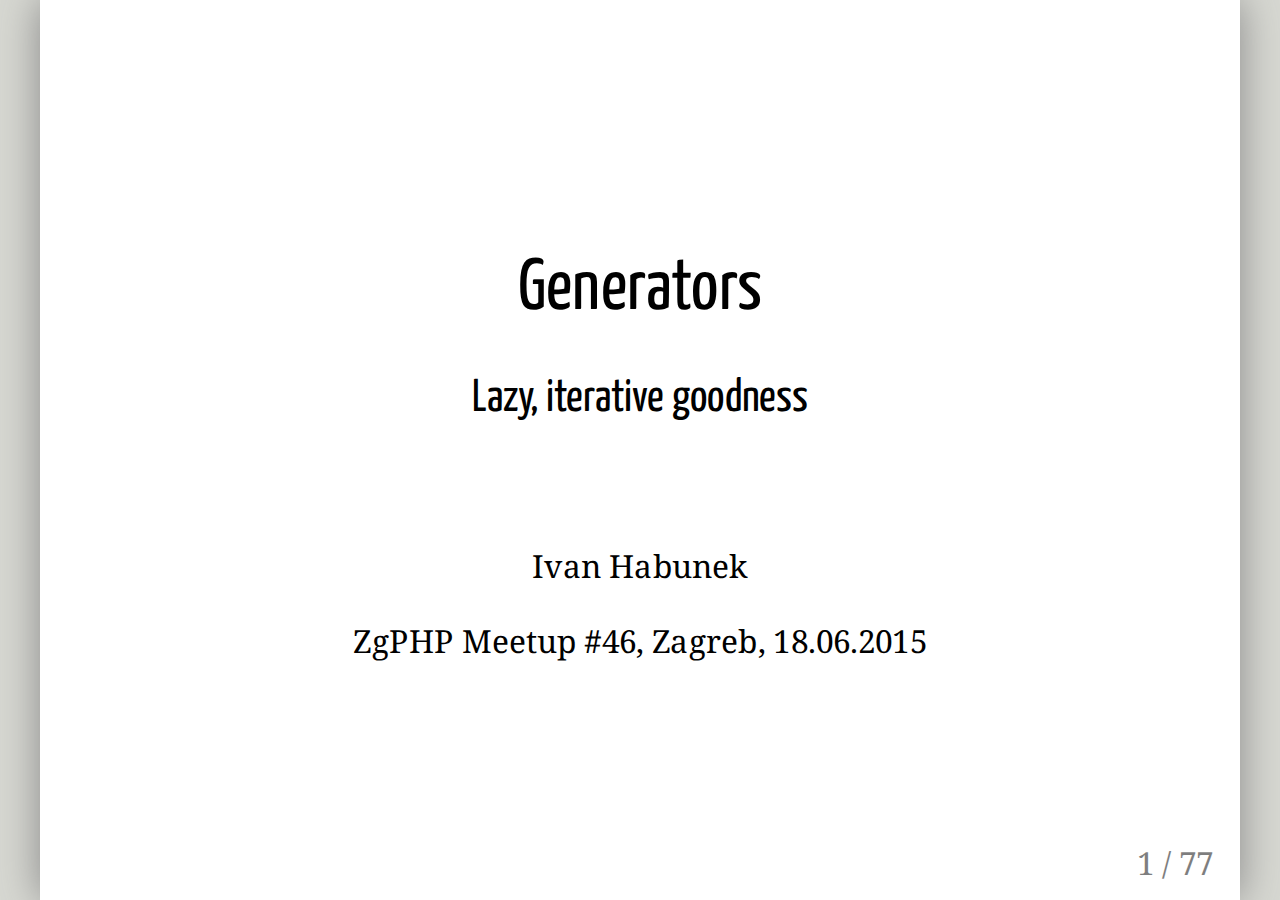
<file: content/slides/2015-06-18-zgphp-generators/index.html>
<!DOCTYPE html>
<html>
<head>
    <title>Generators - Ivan Habunek</title>
    <meta http-equiv="Content-Type" content="text/html; charset=UTF-8"/>
    <link rel="stylesheet" type="text/css" href="style.css"/>
</head>
<body>
    <textarea id="source">

class: center, middle


# Generators

### Lazy, iterative goodness

&nbsp;

Ivan Habunek

ZgPHP Meetup #46, Zagreb, 18.06.2015

---

class: center, middle

## Ivan Habunek

### @ihabunek

***Big Fish Software*** Sole developer and owner

***WebCamp Zagreb*** Co-organizer

***ZgPHP meetups*** Co-organizer

Open source enthusiast

---

background-image: url(images/generator.jpg)

---

class: center, middle

# Iterators

---

```php
interface Iterator extends Traversable
{
    abstract public current()
    abstract public key()
    abstract public next()
    abstract public rewind()
    abstract public valid()
}
```

---

```php
interface Iterator extends Traversable
{
*   abstract public current()
    abstract public key()
    abstract public next()
    abstract public rewind()
    abstract public valid()
}
```

**current()**

Returns the current element.

---

```php
interface Iterator extends Traversable
{
    abstract public current()
*   abstract public key()
    abstract public next()
    abstract public rewind()
    abstract public valid()
}
```

**key()**

Returns the key of the current element.

---

```php
interface Iterator extends Traversable
{
    abstract public current()
    abstract public key()
*   abstract public next()
    abstract public rewind()
    abstract public valid()
}
```

**next()**

Move forward to the next element.

---

```php
interface Iterator extends Traversable
{
    abstract public current()
    abstract public key()
    abstract public next()
*   abstract public rewind()
    abstract public valid()
}
```

**rewind()**

Rewind the Iterator to the first element.

---

```php
interface Iterator extends Traversable
{
    abstract public current()
    abstract public key()
    abstract public next()
    abstract public rewind()
*   abstract public valid()
}
```

**valid()**

Checks if current position is valid.

---

class: center, middle

# Use case #1: Reading file data

---

### Approach #1: Read file into memory

```php
$lines = file('input.txt');
foreach ($lines as $line) {
    processLine($line); // Does some work
}
```

---

### Approach #1: Read file into memory

```php
function getLines($file)
{
    return file($file);
}

function processData($lines)
{
    foreach ($lines as $line) {
        processLine($line);
    }
}
```

```php
$lines = getLines('input.txt');

processData($lines);
```

---

### Approach #1: Read file into memory

.green[**Good**]: Separation of concerns

.red[**Bad**]: Memory hog

---

### Approach #2: Iterate over file

```php
$fp = fopen('input.txt', 'r');
while ($line = $fp->gets()) {
    processLine($line);
}
fclose($fp);
```

---

### Approach #2: Iterate over file


.green[**Good**]: Memory efficient

.red[**Bad**]: Violates SRP

---


class: center, middle

## Solution: use iterators

---

## Approach #3: File iterator

.left-column[.text16[
```php
class FileIterator implements Iterator {

    /** File pointer. */
    protected $fp;

    /** Current line (value) */
    protected $line;

    /** Current line number (key) */
    protected $no;

    public function __construct($file) {
        $this->fp = fopen($file, 'r');
    }

    public function __destruct() {
        fclose($this->fp);
    }

    public function current() {
        return $this->line;
    }
```
]]

.right-column[.text16[
```php



    public function key() {
        return $this->no;
    }

    public function next() {
        $this->line = fgets($this->fp);
        $this->no++;
    }

    public function rewind() {
        fseek($this->fp, 0);
        $this->line = fgets($this->fp);
        $this->no = 0;
    }

    public function valid() {
        return false !== $this->line;
    }
}
```
]]

---

## Approach #3: File iterator

```php
class FileIterator implements Iterator {

    /** File pointer. */
    protected $fp;

    /** Current line (value) */
    protected $line;

    /** Current line number (key) */
    protected $no;
}
```

---

## Approach #3: File iterator

```php
class FileIterator implements Iterator {

    public function __construct($file) {
        $this->fp = fopen($file, 'r');
    }

    public function __destruct() {
        fclose($this->fp);
    }
}
```

---

## Approach #3: File iterator

```php
class FileIterator implements Iterator {

    public function next() {
        $this->line = fgets($this->fp);
        $this->no++;
    }

    public function rewind() {
        fseek($this->fp, 0);
        $this->line = fgets($this->fp);
        $this->no = 0;
    }

    public function valid() {
        return false !== $this->line;
    }
}
```

---

## Approach #3: File iterator

```php
class FileIterator implements Iterator {

    public function current() {
        return $this->line;
    }

    public function key() {
        return $this->no;
    }
}
```

---

## Approach #3: File iterator

```php
$it = new FileIterator($file);
foreach ($it as $line) {
    processLine($line);
}
```

---

## Approach #3: File iterator

```php
// Data generator
function getLines($file)
{
    return new FileIterator($file);
}

// Data consumer
function processLines(Iterator $lineIterator)
{
    foreach ($lineIterator as $line) {
        processLine($line);
    }
}
```

---

background-image: url(images/square_wheels.jpg)
class: center

### Don't reinvent the wheel

---

### SplFileInfo & SplFileObject

```php
$fileInfo = new SplFileInfo(__FILE__);
$fileObject = $fileInfo->openFile('r');

foreach ($fileObject as $line) {
    print_r($line);
}

```

---

class: center, middle

## The thing with interators...

## ... so much code.

---

## Introducing generators

```php
function generator() {
    yield 1;
    yield 2;
    yield 3;
}
```

```php
$gen = generator();
foreach ($gen as $item) {
    echo $item;
}
```

```sh
123
```

---

## Introducing generators

```php
function generator() {
    yield 1;
    yield 2;
*   return;
    yield 3;
}
```

---

## Introducing generators

```php
function generator() {
    yield 1;
    yield 2;
*   return 4;
    yield 3;
}
```

```sh
Fatal error:
Generators cannot return values using "return"
```

---

## Introducing generators

```php
function getLines($file)
{
    $fp = fopen($file, 'r');

    while ($line = fgets($fp)) {
        yield $line;
    }

    fclose($fp);
}
```

---

## Introducing generators

```php
function getLines($file)
{
    $fp = fopen($file, 'r');

    $no = 0;
    while ($line = $fp->gets()) {
*       yield $no => $line;
        $no += 1;
    }

    fclose($fp);
}
```

---

## Introducing generators

```php
$lineGenerator = getLines($file);
foreach ($lineGenerator as $line) {
    processLine($line);
}
```

---

class: center, middle

## Syntax sugar, nothing more

---

## Generator advantages

- simpler than iterators
- faster than iterators*
- easy to mock

\* .text16[https://gist.github.com/nikic/2975796]

---

## Generator disadvantages

- can be traversed only once
- cannot be serialized
- cannot be indexed (`ArrayAccess`)
- cannot be used with `array_map` or `array_filter`

---

## Reverse generators

```php
function logger($file)
{
    $fp = fopen($file, 'a');

    while (true) {
*       $line = yield;
        $fp->write($line);
    }
}
```

```php
$w = logger('log.txt');
$w->send("foo");
$w->send("bar");
$w->send("baz");
```

---

class: center, middle

# Real world example

## API returning a lot of JSON data

---

### Sub-optimal approach

```php
$data = $database->loadData();
$json = json_encode($data);
echo $json;
```

---

### Generator #1: Read data from database and yield rows.

```php
function getRows(PDO $pdo)
{
    $sql = "SELECT * FROM branche";

    $stmt = $pdo->prepare($sql);
    $stmt->execute();

    while ($row = $stmt->fetch()) {
        yield $row;
    }
}
```
---

### Generator #1: Read data from database and yield rows.

```php
function getRows(PDO $pdo)
{
    $sql = "SELECT * FROM branche";

    $stmt = $pdo->prepare($sql);
    $stmt->execute();

*   while ($row = $stmt->fetch()) {
*       yield $row;
*   }
}
```

---

### ~~Generator~~ #1: Read data from database and yield rows.

```php
function getRows(PDO $pdo)
{
    $sql = "SELECT * FROM branche";

    $stmt = $pdo->prepare($sql);
    $stmt->execute();

    return $stmt;
}
```

---

### ~~Generator~~ #1: Read data from database and yield rows.

```code16
[
    "id" => "1",
    "brancheTyp_id" => "branche",
    "kategorie_id" => null,
    "topBranche" => "0",
    "numCards" => "409",
    "startChar" => "T",
    "name" => "Textilwaren und Bekleidung Einzelhandel",
    "linkName" => "textilwaren-und-bekleidung-einzelhandel",
    "alternativName" => null,
    "mediaVersion_id" => null,
    "mhp_id" => null,
    "beschreibung" => null,
    "created" => "2008-03-03 13:46:50",
    "lastmodify" => "2015-03-10 13:24:40",
    "login_id" => "465"
]
```

---

### Generator #2: Iterates over rows, and yields API models.

```php
function getModels(Iterator $rows)
{
    foreach ($rows as $row) {
        yield [
            'id'   => $row['id'],
            'name' => $row['name'],
            'slug' => $row['linkName'],
        ];
    }
}
```

---

### Generator #2: Iterates over rows, and yields API models.


```code20
[
  'id' => '1',
  'name' => 'Textilwaren und Bekleidung Einzelhandel',
  'slug' => 'textilwaren-und-bekleidung-einzelhandel',
]
```

---

### Generator #3: Iterates over models, and yields JSON chunks.

```php
function getJson(Iterator $models)
{
    yield "[";

    $first = true;
    foreach ($models as $model) {
        if (!$first) yield ",";
        $first = false;

        yield json_encode($model);
    }

    yield "]";
}

```

---

```code16
[
```

```code16
{
    "id": "1",
    "name": "Textilwaren und Bekleidung Einzelhandel",
    "slug": "textilwaren-und-bekleidung-einzelhandel"
}
```

```code16
,
```

```code16
{
    "id": "2",
    "name": "Textilwaren Einzelhandel",
    "slug": "textilwaren-einzelhandel"
}
```

```code16
,
```

```code16
{
    "id": "3",
    "name": "Gest\u00fcte",
    "slug": "gestuete"
}
```

```code16
]
```

---

### Usage

```code20
// Database
$pdo = new PDO("mysql:host=localhost;dbname=sandbox", "ihabunek");
$pdo->setAttribute(PDO::MYSQL_ATTR_USE_BUFFERED_QUERY, 0);

// Data wrangling
$rows = getRows($pdo);
$models = getModels($rows);
$json = getJson($models);

// Echo the data
foreach ($json as $chunk) {
    echo $chunk;
}

flush();
```

---

### Usage

```code20
// Database
$pdo = new PDO("mysql:host=localhost;dbname=sandbox", "ihabunek");
*$pdo->setAttribute(PDO::MYSQL_ATTR_USE_BUFFERED_QUERY, 0);

// Data wrangling
$rows = getRows($pdo);
$models = getModels($rows);
$json = getJson($models);

// Echo the data
foreach ($json as $chunk) {
    echo $chunk;
}

flush();
```

---

### Usage

```code20
// Database
$pdo = new PDO("mysql:host=localhost;dbname=sandbox", "ihabunek");
$pdo->setAttribute(PDO::MYSQL_ATTR_USE_BUFFERED_QUERY, 0);

// Data wrangling
*$rows = getRows($pdo);
$models = getModels($rows);
$json = getJson($models);

// Echo the data
foreach ($json as $chunk) {
    echo $chunk;
}

flush();
```

---

### Usage

```code20
// Database
$pdo = new PDO("mysql:host=localhost;dbname=sandbox", "ihabunek");
$pdo->setAttribute(PDO::MYSQL_ATTR_USE_BUFFERED_QUERY, 0);

// Data wrangling
$rows = getRows($pdo);
*$models = getModels($rows);
$json = getJson($models);

// Echo the data
foreach ($json as $chunk) {
    echo $chunk;
}

flush();
```

---

### Usage

```code20
// Database
$pdo = new PDO("mysql:host=localhost;dbname=sandbox", "ihabunek");
$pdo->setAttribute(PDO::MYSQL_ATTR_USE_BUFFERED_QUERY, 0);

// Data wrangling
$rows = getRows($pdo);
$models = getModels($rows);
*$json = getJson($models);

// Echo the data
foreach ($json as $chunk) {
    echo $chunk;
}

flush();
```

---

### Usage

```code20
// Database
$pdo = new PDO("mysql:host=localhost;dbname=sandbox", "ihabunek");
$pdo->setAttribute(PDO::MYSQL_ATTR_USE_BUFFERED_QUERY, 0);

// Data wrangling
$rows = getRows($pdo);
$models = getModels($rows);
$json = getJson($models);

// Echo the data
*foreach ($json as $chunk) {
*   echo $chunk;
*}

flush();
```

---

### More realistic usage

```code20
// Database
$pdo = new PDO("mysql:host=localhost;dbname=sandbox", "ihabunek");
$pdo->setAttribute(PDO::MYSQL_ATTR_USE_BUFFERED_QUERY, 0);

// Data wrangling
$rows = getRows($pdo);
$models = getModels($rows);
$json = getJson($models);

// Create a streamed response
*$response = new Symfony\Component\HttpFoundation\StreamedResponse();
*$response->setCallback(function () use ($json) {
*   foreach ($json as $chunk) {
*       echo $chunk;
*   }
*   flush();
*});

// Send
$response->send();

```
---

class: center, middle

# Real world example

## Infinite series

---

class: center, middle

# Real world example

## Infinite(ish) series

---

### Range function

```php
array range (
    mixed $start,
    mixed $end,
    number $step = 1
)
```

---

### Sub-optimal approach

```php
$range = range(0, 1E6);
foreach ($range as $number) {
    // Do something
}
```

---

### Sub-optimal approach

```php
$range = range(0, 1E6);
foreach ($range as $number) {
    // Do something
}
```

Memory usage (PHP 5.6): 68MB

---

### Sub-optimal approach

```php
$range = range(0, 1E6);
foreach ($range as $number) {
    // Do something
}
```

Memory usage (PHP 5.6): 68MB

Memory usage (PHP 7.0a1): 21MB

---

### Reimplement range as an Iterator

.left-column[.text16[
```php
class XRange implements Iterator
{
    private $max;
    private $min;
    private $position;
    private $step;

    public function __construct(
        $min, $max, $step = 1)
    {
        $this->max = $max;
        $this->min = $min;
        $this->position = $min;
        $this->step = $step;
    }

    function rewind()
    {
        $this->position = $this->min;
    }

    function current()
    {
        return $this->position;
    }

```
]]

.right-column[.text16[
```php








    function key()
    {
        return $this->position;
    }

    function next()
    {
        $this->position += $this->step;
    }

    function valid()
    {
        return $this->position = $this->max;
    }
}


.
```
]]

---

### Reimplement range using a generator

```php
function xrange($min, $max, $step = 1)
{
    for ($i = $min; $i <= $max; $i += $step) {
        yield $i;
    }
}
```

---

### Reimplement range using a generator

```php
function xrange($min, $max, $step = 1)
{
    for ($i = $min; $i <= $max; $i += $step) {
        yield $i;
    }
}
```

Limited to PHP_INT_MAX (2,147,483,647)

---

### We can go further

```php
function xrange($min, $max, $step = 1)
{
    for (
        $i = $min;
        bccmop($i, $max) < 0;
        $i = bcadd($i, $step)
    ) {
        yield $i;
    }
}
```

---

### We can go further

```php
function xrange($min, $max, $step = 1)
{
    for (
        $i = $min;
        bccmop($i, $max) < 0;
        $i = bcadd($i, $step)
    ) {
        yield $i;
    }
}
```

Limited to your memory.

---

class: middle, center

# Iterator functions

---

### iterator_apply — Call a function for every element in an iterator

```php
$fun = function (Generator $gen) {
    $item = $gen->current();
    // Do something with $item
    return true;
};

$gen = xrange(1, 100);
iterator_apply($gen, $fun, [$gen]);
```

* equivalent to `array_walk()`

---

### iterator_count — Count the elements in an iterators

```php
$gen = xrange(1, 100);

echo iterator_count($gen);
```

```sh
100
```

---

### iterator_to_array — Copy the iterator into an array

```php
$gen = xrange(1, 3);

$array = iterator_to_array($gen);

print_r($array);
```

```sh
Array
(
    [0] => 1
    [1] => 2
    [2] => 3
)
```

---

class: center, middle

# nikic/iter

## Iteration primitives using generators

---

### range

```php
use function iter\range;

range(0, 5);
// 0, 1, 2, 3, 4, 5

range(5, 0);
// 5, 4, 3, 2, 1, 0

range(0.0, 3.0, 0.5);
// 0.0, 0.5, 1.0, 1.5, 2.0, 2.5, 3.0
```

---

### take

```php
take(5, range(0, PHP_INT_MAX));
// 0, 1, 2, 3, 4, 5
```

---

### map

```php
use function iter\fn\operator;
use function iter\map;

map(operator('*', 2), [1, 2, 3, 4, 5]);
// 2, 4, 6, 8, 10
```

---

### filter

```php
use function iter\filter;
use function iter\fn\operator;

filter(operator('<', 0), [0, -1, -10, 7, 20, -5, 7]);
// -1, -10, -5
```

---

### reduce

```php
use function iter\filter;
use function iter\fn\operator;

echo reduce(operator('+'), range(1, 5), 0);
// 15

echo reduce(operator('*'), range(1, 5), 1);
 // 120
```

---

### reindex

```code20
use function iter\fn\index;
use function iter\reindex;

$input = [
    ['id' => 10, 'name' => 'Maja'],
    ['id' => 27, 'name' => 'Ivan'],
    ['id' => 39, 'name' => 'Pero'],
    ['id' => 42, 'name' => 'Luna'],
];

*reindex(index('id'), $input);
```

```code20
[
    10 => ['id' => 10, 'name' => 'Maja'],
    27 => ['id' => 27, 'name' => 'Ivan'],
    39 => ['id' => 39, 'name' => 'Pero'],
    42 => ['id' => 42, 'name' => 'Luna'],
];
```

---

class: center, middle

# Questions?

## Rate my talk!

https://joind.in/14684


    </textarea>

    <script src="../remark-0.11.0.min.js" type="text/javascript"></script>
    <script type="text/javascript">
        var slideshow = remark.create({
            highlightStyle: 'idea',
        }) ;
    </script>
</body>
</html>
</file>
<file: content/slides/2015-06-18-zgphp-generators/style.css>
@import url(http://fonts.googleapis.com/css?family=Yanone+Kaffeesatz);
@import url(http://fonts.googleapis.com/css?family=Droid+Serif:400,700,400italic);
@import url(http://fonts.googleapis.com/css?family=Inconsolata:400,700);

body { font-family: 'Droid Serif', Helvetica, Arial, sans-serif }
h1,h2,h3,h4,h5 { font-family: 'Yanone Kaffeesatz', Helvetica, Arial, sans-serif; font-weight: normal }
td { padding: 4px 10px }
blockquote { text-align: justify }

.remark-code,
.remark-inline-code { font-family: 'Inconsolata', Consolas, Courier new, monospace }
.remark-code { font-size: 26px }
.remark-slide-content { font-size: 24px }

.code14 { font-size: 14px }
.code16 { font-size: 16px }
.code18 { font-size: 18px }
.code20 { font-size: 20px }
.code14 .hljs-keyword,
.code16 .hljs-keyword,
.code18 .hljs-keyword,
.code20 .hljs-keyword { font-weight: normal }

.text14 { font-size: 14px }
.text14 .remark-code-line { font-size: 14px }
.text16 { font-size: 16px }
.text16 .remark-code-line { font-size: 16px }

.none .hljs-comment,
.none .hljs-decorator,
.none .hljs-id,
.none .hljs-keyword,
.none .hljs-number,
.none .hljs-pseudo,
.none .hljs-tag { color: black; font-weight: normal !important }

.hljs-idea .hljs { background-color: #EFEFEF }

.remark-notes,
.remark-notes-preview { font-size: 28px }

.left-column { float: left }
.right-column { float: right }
.left-column,
.right-column { width: 50% }

.red { color: red}
.green { color: green}
</file>
